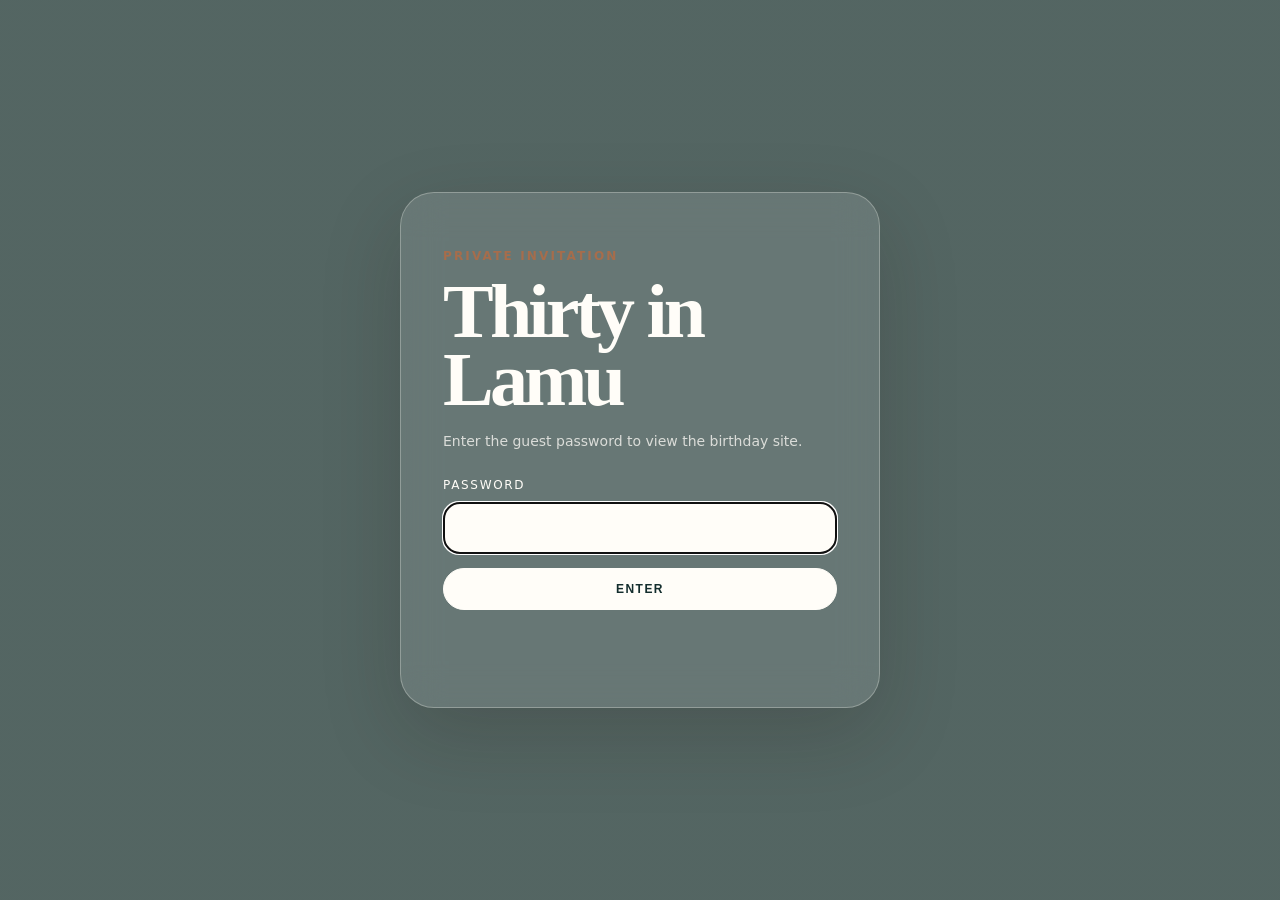
<file: index.html>
<!doctype html>
<html lang="en">
<head>
  <meta charset="utf-8" />
  <meta name="viewport" content="width=device-width, initial-scale=1" />
  <title>Thirty in Lamu | Jan 9–14, 2027</title>
  <link rel="icon" type="image/png" href="images/IMG_8378%201.png">
  <script>
    window.__ASSET_VERSION__ = ['localhost', '127.0.0.1'].includes(location.hostname)
      ? Date.now()
      : '20260726';
    const stylesheet = document.createElement('link');
    stylesheet.rel = 'stylesheet';
    stylesheet.href = `styles.css?v=${window.__ASSET_VERSION__}`;
    document.head.appendChild(stylesheet);
  </script>
</head>
<body>
  <div id="password-gate" class="password-gate" hidden>
    <form class="gate-card" id="gate-form">
      <p class="eyebrow">Private invitation</p>
      <h1>Thirty in Lamu</h1>
      <p class="muted gate-intro">Enter the guest password to view the birthday site.</p>
      <label for="gate-password">Password</label>
      <input id="gate-password" type="password" autocomplete="current-password" />
      <button class="button primary" type="submit">Enter</button>
      <p class="fineprint" id="password-hint"></p>
      <p class="fineprint error" id="gate-error" aria-live="polite"></p>
    </form>
  </div>

  <div id="site-shell" hidden>
    <header class="site-header" id="top">
      <a class="brand" href="#welcome" aria-label="Thirty in Lamu home">
        <img class="brand-mark" data-bind="brandIcon" src="images/IMG_8378 1.png" alt="Baby Sheree" />
      </a>
      <nav class="nav" aria-label="Main navigation" id="main-nav"></nav>
      <button class="menu-toggle" aria-label="Open navigation">Menu</button>
    </header>
    <main id="app"></main>
    <footer class="footer">
      <span id="footer-text">Thirty in Lamu · January 2027</span>
      <div class="footer-links"><a href="#top">Back to top</a></div>
    </footer>
  </div>

  <script>
    const siteScript = document.createElement('script');
    siteScript.src = `script.js?v=${window.__ASSET_VERSION__}`;
    document.body.appendChild(siteScript);
  </script>
</body>
</html>
</file>
